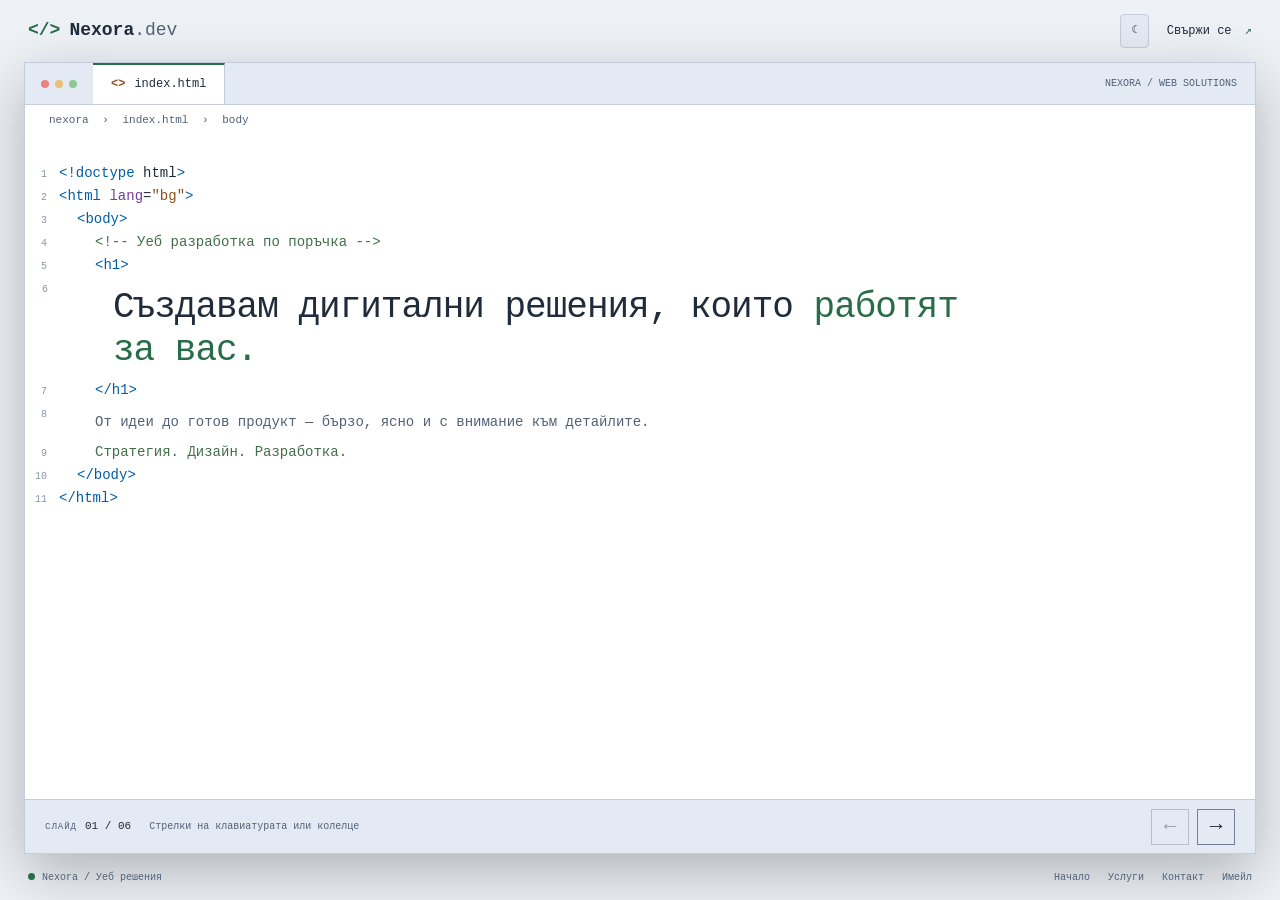
<file: index.html>
<!doctype html>
<html lang="bg">
<head>
  <meta charset="UTF-8">
  <meta name="viewport" content="width=device-width, initial-scale=1">
  <meta name="theme-color" content="#10131a">
  <meta name="description" content="Booking системи, онлайн магазини, landing pages и персонализирани уеб приложения.">
  <title>Nexora — уеб решения</title>
  <style>
    :root {
      color-scheme: dark;
      --background: #10131a;
      --editor: #181c25;
      --chrome: #202530;
      --border: #343a48;
      --text: #e7ebf2;
      --muted: #b0b9c9;
      --comment: #a8c3a3;
      --tag: #8bc7ff;
      --attribute: #d7b2f3;
      --string: #eac395;
      --accent: #c4eea9;
      --gutter: 34px;
    }

    * { box-sizing: border-box; }
    html, body { height: 100%; }
    body {
      height: 100vh;
      height: 100dvh;
      min-height: 420px;
      margin: 0;
      display: flex;
      flex-direction: column;
      overflow: hidden;
      background: var(--background);
      color: var(--text);
      font: 14px/1.55 Consolas, "Cascadia Code", "Liberation Mono", monospace;
    }
    body.light-theme {
      color-scheme: light;
      --background: #eef2f7;
      --editor: #fff;
      --chrome: #e3eaf3;
      --border: #c2ccda;
      --text: #202b3b;
      --muted: #526178;
      --comment: #426e4b;
      --tag: #005da8;
      --attribute: #773c98;
      --string: #925018;
      --accent: #286c48;
    }
    a { color: inherit; text-underline-offset: 4px; }
    button { font: inherit; }
    a:focus-visible, button:focus-visible { outline: 2px solid var(--accent); outline-offset: 3px; }
    ::selection { color: #fff; background: #425675; }

    .skip-link {
      position: absolute; z-index: 5; top: 8px; left: 12px;
      padding: 8px 12px; transform: translateY(-160%);
      background: var(--accent); color: var(--background);
    }
    .skip-link:focus { transform: translateY(0); }
    .topbar {
      flex: 0 0 auto; min-height: 62px; width: min(1440px, 100%);
      margin: 0 auto; padding: 10px 28px;
      display: flex; align-items: center; justify-content: space-between; gap: 12px;
    }
    .brand { font-size: 18px; font-weight: 700; text-decoration: none; }
    .brand-mark { margin-right: 9px; color: var(--accent); }
    .brand-extension { color: var(--muted); font-weight: 400; }
    .top-actions { display: flex; align-items: center; gap: 18px; }
    .header-contact { font-size: 12px; text-decoration: none; }
    .header-contact span { margin-left: 6px; color: var(--accent); }
    .header-contact:hover, .footer-links a:hover { color: var(--accent); }
    .theme-toggle {
      padding: 7px 10px; border: 1px solid var(--border); border-radius: 4px;
      background: var(--chrome); color: var(--text); font-size: 11px; cursor: pointer;
    }
    .theme-toggle:hover { border-color: var(--accent); }

    .editor {
      width: min(1320px, calc(100% - 48px)); flex: 1 1 auto; min-height: 0;
      margin: 0 auto 8px; display: flex; flex-direction: column;
      border: 1px solid var(--border); background: var(--editor);
      box-shadow: 0 18px 55px #0004;
    }
    .editor-chrome {
      flex: 0 0 42px; display: flex; align-items: stretch;
      border-bottom: 1px solid var(--border); background: var(--chrome);
    }
    .window-dots { display: flex; align-items: center; gap: 6px; padding: 0 16px; }
    .window-dots i { width: 8px; height: 8px; border-radius: 50%; background: #e88380; }
    .window-dots i:nth-child(2) { background: #e8c175; }
    .window-dots i:nth-child(3) { background: #8acb94; }
    .file-tab {
      display: flex; align-items: center; gap: 9px; padding: 0 18px;
      border-top: 2px solid var(--accent); border-right: 1px solid var(--border);
      background: var(--editor); font-size: 12px;
    }
    .file-tab span { color: var(--string); font-weight: 700; }
    .editor-label { align-self: center; margin-left: auto; padding: 0 18px; color: var(--muted); font-size: 10px; }
    .breadcrumbs { flex: 0 0 auto; padding: 7px 24px; color: var(--muted); font-size: 11px; }
    .breadcrumbs span { margin: 0 7px; }
    .breadcrumbs .crumb-active { color: var(--text); }

    .slide-viewport { flex: 1 1 auto; min-height: 0; overflow: hidden; }
    .slides { display: flex; width: 100%; height: 100%; transition: transform 380ms ease; }
    .slide {
      flex: 0 0 100%; width: 100%; height: 100%; min-width: 0;
      overflow-y: auto; overscroll-behavior: contain;
      padding: clamp(14px, 3vh, 30px) clamp(22px, 5vw, 68px) 20px var(--gutter);
      counter-reset: line;
    }
    .code-line {
      position: relative; min-height: 23px; margin: 0;
      counter-increment: line; overflow-wrap: anywhere;
    }
    .code-line::before {
      content: counter(line) / ""; position: absolute; top: 0;
      right: calc(100% + 12px); width: 22px; color: #8995a8;
      font-size: 10px; line-height: 23px; text-align: right; user-select: none;
    }
    .indent { margin-left: 18px; }
    .indent-two { margin-left: 36px; }
    .indent-three { margin-left: 54px; }
    .slide .indent::before { right: calc(100% + 30px); }
    .slide .indent-two::before { right: calc(100% + 48px); }
    .slide .indent-three::before { right: calc(100% + 66px); }
    .tag { color: var(--tag); }
    .attribute { color: var(--attribute); }
    .string { color: var(--string); }
    .comment { color: var(--comment); }
    .accent { color: var(--accent); }
    h1, h2 { max-width: 900px; margin: 0; padding: 8px 0; font-weight: 500; line-height: 1.2; letter-spacing: -1px; }
    h1 { font-size: clamp(27px, 4.5vw, 52px); }
    h2 { font-size: clamp(24px, 3.5vw, 40px); }
    h1 em { color: var(--accent); font-style: normal; }
    .intro, .description { max-width: 760px; padding: 8px 0; color: var(--muted); line-height: 1.6; }
    .features { margin: 4px 0; padding: 0; list-style: none; }
    .features li { padding: 2px 0; }
    .features li::after { content: " </li>" / ""; color: var(--tag); }
    .preview-link { color: inherit; text-decoration: underline; text-decoration-color: transparent; text-underline-offset: 6px; }
    .preview-link:hover, .preview-link:focus-visible { color: var(--accent); text-decoration-color: var(--accent); }
    .contact-kicker { padding-top: 10px; color: var(--accent); }
    .contact-link { display: inline-block; padding: 8px 0; color: var(--accent); font-size: clamp(15px, 2vw, 20px); }

    .slide-controls {
      flex: 0 0 54px; display: flex; align-items: center; gap: 18px;
      padding: 6px 20px; border-top: 1px solid var(--border); background: var(--chrome);
    }
    .slide-controls[hidden] { display: none; }
    .slide-progress { white-space: nowrap; font-size: 11px; }
    .progress-label { margin-right: 8px; color: var(--muted); font-size: 9px; letter-spacing: 1px; }
    .keyboard-hint { margin: 0; color: var(--muted); font-size: 10px; }
    .arrows { display: flex; align-items: center; gap: 8px; margin-left: auto; }
    .arrow {
      width: 38px; height: 36px; border: 1px solid #718094;
      background: transparent; color: var(--text); font-size: 21px; cursor: pointer;
    }
    .arrow:hover:not([aria-disabled="true"]) { border-color: var(--accent); color: var(--accent); }
    .arrow[aria-disabled="true"] { opacity: .4; cursor: default; }
    .statusbar {
      flex: 0 0 auto; width: min(1320px, calc(100% - 48px)); min-height: 38px;
      margin: 0 auto; padding: 4px 4px 10px; display: flex;
      align-items: center; justify-content: space-between; gap: 16px;
      color: var(--muted); font-size: 10px;
    }
    .status-dot { display: inline-block; width: 7px; height: 7px; margin-right: 7px; border-radius: 50%; background: var(--accent); }
    .footer-links { display: flex; flex-wrap: wrap; gap: 8px 18px; }
    .footer-links a { text-decoration: none; }
    .sr-only { position: absolute; width: 1px; height: 1px; padding: 0; margin: -1px; overflow: hidden; clip: rect(0,0,0,0); white-space: nowrap; border: 0; }

    .preview-dialog {
      width: min(760px, calc(100vw - 32px)); max-width: 760px; max-height: 84vh;
      overflow: auto; margin: auto; padding: 16px;
      border: 1px solid var(--accent); border-radius: 7px;
      background: var(--editor); color: var(--text); box-shadow: 0 24px 80px #0009;
    }
    .preview-dialog::backdrop { background: #000b; backdrop-filter: blur(3px); }
    .preview-toolbar { display: flex; align-items: center; justify-content: space-between; gap: 12px; margin-bottom: 12px; }
    .preview-title { margin: 0; font-size: 16px; font-weight: 600; }
    .preview-dialog figure { margin: 0; }
    .preview-dialog img { display: block; width: 100%; max-height: 58vh; object-fit: contain; background: var(--background); }
    .preview-dialog figcaption { padding-top: 8px; color: var(--muted); font-size: 11px; }
    .preview-navigation { display: flex; justify-content: center; align-items: center; gap: 12px; margin-top: 12px; }
    .preview-button, .preview-demo {
      padding: 7px 10px; border: 1px solid var(--border); border-radius: 4px;
      background: var(--chrome); color: var(--text); font: inherit; font-size: 11px;
      text-decoration: none; cursor: pointer;
    }
    .preview-button:hover:not(:disabled), .preview-demo:hover { border-color: var(--accent); color: var(--accent); }
    .preview-button:disabled { opacity: .45; cursor: default; }
    .preview-count { color: var(--muted); font-size: 11px; }
    .preview-demo { display: inline-block; margin-top: 12px; }
    .preview-demo[hidden] { display: none; }

    @media (max-width: 650px) {
      .topbar { min-height: 56px; padding: 8px 14px; }
      .brand { font-size: 16px; }
      .top-actions { gap: 10px; }
      .header-contact { font-size: 11px; }
      .theme-toggle { padding: 6px 7px; font-size: 10px; }
      .editor { width: calc(100% - 16px); }
      .editor-label { display: none; }
      .window-dots { padding: 0 10px; }
      .file-tab { padding: 0 12px; }
      .breadcrumbs { padding: 6px 12px; }
      .slide { padding: 14px 14px 14px 34px; }
      .code-line::before { right: calc(100% + 8px); width: 18px; font-size: 9px; }
      .indent { margin-left: 10px; }
      .indent-two { margin-left: 20px; }
      .indent-three { margin-left: 30px; }
      .slide .indent::before { right: calc(100% + 18px); }
      .slide .indent-two::before { right: calc(100% + 28px); }
      .slide .indent-three::before { right: calc(100% + 38px); }
      .keyboard-hint { display: none; }
      .slide-controls { padding-inline: 10px; }
      .statusbar { width: calc(100% - 24px); font-size: 9px; }
      .footer-links { gap: 8px 12px; }
    }
    @media (max-height: 560px) {
      .topbar { min-height: 46px; padding-block: 4px; }
      .editor-chrome { flex-basis: 34px; }
      .breadcrumbs { padding-block: 3px; }
      .slide { padding-top: 8px; padding-bottom: 8px; }
      .slide-controls { flex-basis: 44px; }
      .statusbar { min-height: 28px; padding-bottom: 5px; }
    }
    @media (prefers-reduced-motion: reduce) {
      .slides { transition: none; }
    }
  #intro-title {
  font-size: clamp(22px, 3vw, 36px);
}
    .service-preview {
  position: relative;
  z-index: 1;
  float: right;
  width: min(320px, 35%);
  margin: 12px 0 18px 24px;
  padding: 8px;
  border: 1px solid var(--accent);
  border-radius: 6px;
  background: var(--editor);
}

.service-preview img {
  display: block;
  width: 100%;
  height: auto;
  max-height: 220px;
  object-fit: contain;
}

.service-preview figcaption {
  padding-top: 6px;
  color: var(--muted);
  font-size: 11px;
}

@media (max-width: 700px) {
  .service-preview {
    float: none;
    width: 100%;
    max-width: 320px;
    margin: 0 0 18px;
  }
}
  .demo-button {
  display: inline-block;
  margin-top: 10px;
  padding: 8px 12px;
  border: 1px solid var(--accent);
  border-radius: 4px;
  background: transparent;
  color: var(--text);
  font: inherit;
  font-size: 12px;
  text-decoration: none;
}

.demo-button:disabled {
  opacity: 0.6;
  cursor: not-allowed;
}

.demo-button:focus-visible {
  outline: 2px solid var(--accent);
  outline-offset: 3px;
}
  figure.service-preview {
  float: right;
  width: min(320px, 35%);
  max-width: 320px;
  margin: 12px 0 18px 24px;
  padding: 8px;
  border: 1px solid var(--accent);
  border-radius: 6px;
  background: var(--editor);
}

figure.service-preview img {
  display: block;
  width: 100%;
  height: 180px;
  max-height: 180px;
  object-fit: contain;
}

figure.service-preview figcaption {
  padding-top: 6px;
  color: var(--muted);
  font-size: 11px;
}

@media (max-width: 700px) {
  figure.service-preview {
    float: none;
    width: 100%;
    max-width: 320px;
    margin: 0 0 18px;
  }
}
  </style>
</head>
<body>
  <a class="skip-link" href="#presentation">Към съдържанието</a>
  <header class="topbar">
    <a class="brand" href="#presentation"><span class="brand-mark" aria-hidden="true">&lt;/&gt;</span>Nexora<span class="brand-extension">.dev</span></a>
    <div class="top-actions">
      <button class="theme-toggle" id="theme-toggle" type="button" aria-label="Смени цветната тема">☀</button>
      <a class="header-contact" href="mailto:dimitragilova@gmail.com">Свържи се <span aria-hidden="true">↗</span></a>
    </div>
  </header>

  <main class="editor" id="presentation" tabindex="-1">
    <div class="editor-chrome">
      <div class="window-dots" aria-hidden="true"><i></i><i></i><i></i></div>
      <div class="file-tab"><span aria-hidden="true">&lt;&gt;</span> index.html</div>
      <span class="editor-label">NEXORA / WEB SOLUTIONS</span>
    </div>
    <div class="breadcrumbs" aria-hidden="true">nexora <span>›</span> index.html <span>›</span> body</div>

    <div class="slide-viewport" aria-label="Уеб услуги на Nexora">
      <div class="slides">
        <section class="slide" aria-labelledby="intro-title">
          <div class="code-line"><span class="tag">&lt;!doctype</span> html<span class="tag">&gt;</span></div>
          <div class="code-line"><span class="tag">&lt;html</span> <span class="attribute">lang</span>=<span class="string">"bg"</span><span class="tag">&gt;</span></div>
          <div class="code-line indent"><span class="tag">&lt;body&gt;</span></div>
          <div class="code-line indent-two comment">&lt;!-- Уеб разработка по поръчка --&gt;</div>
          <div class="code-line indent-two"><span class="tag">&lt;h1&gt;</span></div>
          <h1 class="code-line indent-three" id="intro-title">Създавам дигитални решения, които <em>работят за вас.</em></h1>
          <div class="code-line indent-two"><span class="tag">&lt;/h1&gt;</span></div>
          <p class="code-line indent-two intro">От идеи до готов продукт — бързо, ясно и с внимание към детайлите.</p>
          <p class="code-line indent-two comment">Стратегия. Дизайн. Разработка.</p>
          <div class="code-line indent"><span class="tag">&lt;/body&gt;</span></div>
          <div class="code-line"><span class="tag">&lt;/html&gt;</span></div>
        </section>

        <section class="slide" aria-labelledby="booking-title">
          <figure class="service-preview">
          <img src="images_booking.jfif" alt="Примерен изглед за booking система">
          <figcaption>Примерен проект</figcaption>
          <a class="demo-button" href="demos/booking.html" target="_blank" rel="noopener noreferrer">Изпробвай демо ↗</a>
          </figure>
          <div class="code-line comment">&lt;!-- Услуга 01 / 04 --&gt;</div>
          <div class="code-line"><span class="tag">&lt;article</span> <span class="attribute">class</span>=<span class="string">"booking"</span><span class="tag">&gt;</span></div>
          <div class="code-line indent"><span class="tag">&lt;h2&gt;</span></div>
          <h2 class="code-line indent-two" id="booking-title">Booking системи<span class="accent">.</span></h2>
          <div class="code-line indent"><span class="tag">&lt;/h2&gt;</span></div>
          <p class="code-line indent description">Удобни онлайн резервации за салони, студиа, консултации и други услуги. Клиентите избират свободен час и получават потвърждение.</p>
          <div class="code-line indent"><span class="tag">&lt;ul&gt;</span></div>
          <ul class="features indent-two"><li class="code-line">Календар със свободни часове</li><li class="code-line">Управление на записи и услуги</li><li class="code-line">Имейл и SMS уведомления</li></ul>
          <div class="code-line indent"><span class="tag">&lt;/ul&gt;</span></div>
          <div class="code-line"><span class="tag">&lt;/article&gt;</span></div>
        </section>

        <section class="slide" aria-labelledby="shop-title">
          <figure class="service-preview">
          <img src="images_online-store.jfif" alt="Примерен изглед за онлайн магазин">
          <figcaption>Примерен проект</figcaption>
          <a class="demo-button" href="demos/shop.html" target="_blank" rel="noopener noreferrer">Изпробвай демо ↗</a>
          </figure>
          <div class="code-line comment">&lt;!-- Услуга 02 / 04 --&gt;</div>
          <div class="code-line"><span class="tag">&lt;article</span> <span class="attribute">class</span>=<span class="string">"online-store"</span><span class="tag">&gt;</span></div>
          <div class="code-line indent"><span class="tag">&lt;h2&gt;</span></div>
          <h2 class="code-line indent-two" id="shop-title">Онлайн магазини<span class="accent">.</span></h2>
          <div class="code-line indent"><span class="tag">&lt;/h2&gt;</span></div>
          <p class="code-line indent description">Модерни и бързи електронни магазини с управление на продукти, поръчки и доставки, съобразени с вашия асортимент.</p>
          <div class="code-line indent"><span class="tag">&lt;ul&gt;</span></div>
          <ul class="features indent-two"><li class="code-line">Каталог и филтриране</li><li class="code-line">Количка и плавно плащане</li><li class="code-line">Административен панел</li></ul>
          <div class="code-line indent"><span class="tag">&lt;/ul&gt;</span></div>
          <div class="code-line"><span class="tag">&lt;/article&gt;</span></div>
        </section>

        <section class="slide" aria-labelledby="landing-title">
          <figure class="service-preview">
          <img src="images_landing-page.jpg" alt="Примерно изображение за landing page">
          <figcaption>Примерен проект</figcaption>
          <a class="demo-button" href="demos/landing.html" target="_blank" rel="noopener noreferrer">Изпробвай демо ↗</a>
          </figure>
          <div class="code-line comment">&lt;!-- Услуга 03 / 04 --&gt;</div>
          <div class="code-line"><span class="tag">&lt;article</span> <span class="attribute">class</span>=<span class="string">"landing-page"</span><span class="tag">&gt;</span></div>
          <div class="code-line indent"><span class="tag">&lt;h2&gt;</span></div>
          <h2 class="code-line indent-two" id="landing-title">Landing pages<span class="accent">.</span></h2>
          <div class="code-line indent"><span class="tag">&lt;/h2&gt;</span></div>
          <p class="code-line indent description">Бързи и убедителни едностранични сайтове за продукт, услуга, кампания или събитие, с ясно послание и действие.</p>
          <div class="code-line indent"><span class="tag">&lt;ul&gt;</span></div>
          <ul class="features indent-two"><li class="code-line">Ясна визуална структура</li><li class="code-line">Адаптивен мобилен дизайн</li><li class="code-line">Форми и интеграции</li></ul>
          <div class="code-line indent"><span class="tag">&lt;/ul&gt;</span></div>
          <div class="code-line"><span class="tag">&lt;/article&gt;</span></div>
        </section>

        <section class="slide" aria-labelledby="app-title">
          <figure class="service-preview">
          <img src="images_web-app.jpeg" alt="Примерно изображение за уеб приложение">
          <figcaption>Примерен проект</figcaption>
          <a class="demo-button" href="demos/app.html" target="_blank" rel="noopener noreferrer">Изпробвай демо ↗</a>
          </figure>
          <div class="code-line comment">&lt;!-- Услуга 04 / 04 --&gt;</div>
          <div class="code-line"><span class="tag">&lt;article</span> <span class="attribute">class</span>=<span class="string">"web-app"</span><span class="tag">&gt;</span></div>
          <div class="code-line indent"><span class="tag">&lt;h2&gt;</span></div>
          <h2 class="code-line indent-two" id="app-title">Персонализирани уеб приложения<span class="accent">.</span></h2>
          <div class="code-line indent"><span class="tag">&lt;/h2&gt;</span></div>
          <p class="code-line indent description">Персонализирани приложения за идеи и процеси, които стандартните решения не покриват — от схема до готова платформа.</p>
          <div class="code-line indent"><span class="tag">&lt;ul&gt;</span></div>
          <ul class="features indent-two"><li class="code-line">Анализ на процесите</li><li class="code-line">Дизайн на интерфейса</li><li class="code-line">Разработка и поддръжка</li></ul>
          <div class="code-line indent"><span class="tag">&lt;/ul&gt;</span></div>
          <div class="code-line"><span class="tag">&lt;/article&gt;</span></div>
        </section>

        <section class="slide" aria-labelledby="contact-title">
          <div class="code-line comment">&lt;!-- Всеки добър проект започва с разговор. --&gt;</div>
          <div class="code-line"><span class="tag">&lt;footer</span> <span class="attribute">id</span>=<span class="string">"contact"</span><span class="tag">&gt;</span></div>
          <p class="code-line indent contact-kicker">Имате идея?</p>
          <div class="code-line indent"><span class="tag">&lt;h2&gt;</span></div>
          <h2 class="code-line indent-two" id="contact-title">Да я превърнем<br>в реалност<span class="accent">.</span></h2>
          <div class="code-line indent"><span class="tag">&lt;/h2&gt;</span></div>
          <div class="code-line indent"><span class="tag">&lt;a</span> <span class="attribute">href</span>=<span class="string">"mailto:dimitragilova@gmail.com"</span><span class="tag">&gt;</span></div>
          <p class="code-line indent-two"><a class="contact-link" href="mailto:dimitragilova@gmail.com">Разкажете ми за проекта <span aria-hidden="true">↗</span></a></p>
          <div class="code-line indent"><span class="tag">&lt;/a&gt;</span></div>
          <div class="code-line"><span class="tag">&lt;/footer&gt;</span></div>
        </section>
      </div>
    </div>

    <nav class="slide-controls" aria-label="Навигация на презентацията" hidden>
      <div class="slide-progress"><span class="progress-label">СЛАЙД</span><span id="slide-count">01 / 06</span><span id="slide-announcement" class="sr-only" aria-live="polite"></span></div>
      <p class="keyboard-hint">Стрелки на клавиатурата или колелце</p>
      <div class="arrows">
        <button class="arrow" id="previous" type="button" aria-label="Предишен слайд">←</button>
        <button class="arrow" id="next" type="button" aria-label="Следващ слайд">→</button>
      </div>
    </nav>
  </main>

  <footer class="statusbar">
    <span><span class="status-dot" aria-hidden="true"></span>Nexora / Уеб решения</span>
    <nav class="footer-links" aria-label="Бързи връзки">
      <a href="#presentation" data-slide="0">Начало</a>
      <a href="#presentation" data-slide="1">Услуги</a>
      <a href="#presentation" data-slide="5">Контакт</a>
      <a href="mailto:dimitragilova@gmail.com">Имейл</a>
    </nav>
  </footer>

  <dialog class="preview-dialog" id="preview-dialog" aria-labelledby="preview-title">
    <div class="preview-toolbar">
      <h2 class="preview-title" id="preview-title"></h2>
      <button class="preview-button" id="preview-close" type="button" aria-label="Затвори прегледа">Затвори ✕</button>
    </div>
    <figure>
      <img id="preview-image" alt="">
      <figcaption id="preview-caption"></figcaption>
    </figure>
    <div class="preview-navigation" aria-label="Снимки на проекта">
      <button class="preview-button" id="preview-previous" type="button" aria-label="Предишна снимка">←</button>
      <span class="preview-count" id="preview-count" aria-live="polite"></span>
      <button class="preview-button" id="preview-next" type="button" aria-label="Следваща снимка">→</button>
    </div>
    <a class="preview-demo" id="preview-demo" target="_blank" rel="noopener" hidden>Отвори проекта ↗</a>
  </dialog>

  <script>
    const viewport = document.querySelector('.slide-viewport');
    const track = document.querySelector('.slides');
    const slides = Array.from(document.querySelectorAll('.slide'));
    const controls = document.querySelector('.slide-controls');
    const previous = document.querySelector('#previous');
    const next = document.querySelector('#next');
    const slideCount = document.querySelector('#slide-count');
    const announcement = document.querySelector('#slide-announcement');
    let currentSlide = 0;
    let wheelLocked = false;

    function showSlide(index, announce = true) {
      if (index < 0 || index >= slides.length) return;
      currentSlide = index;
      track.style.transform = `translateX(-${index * 100}%)`;
      slides.forEach((slide, i) => {
        slide.inert = i !== index;
        slide.setAttribute('aria-hidden', String(i !== index));
      });
      previous.setAttribute('aria-disabled', String(index === 0));
      next.setAttribute('aria-disabled', String(index === slides.length - 1));
      slideCount.textContent = `${String(index + 1).padStart(2, '0')} / ${String(slides.length).padStart(2, '0')}`;
      if (announce) {
        const heading = slides[index].querySelector('h1, h2');
        announcement.textContent = `Слайд ${index + 1} от ${slides.length}: ${heading.textContent.trim()}`;
      }
    }

    previous.addEventListener('click', () => showSlide(currentSlide - 1));
    next.addEventListener('click', () => showSlide(currentSlide + 1));
    document.addEventListener('click', (event) => {
      const link = event.target.closest('[data-slide]');
      if (!link) return;
      event.preventDefault();
      showSlide(Number(link.dataset.slide));
    });
    document.addEventListener('keydown', (event) => {
      if (event.altKey || event.ctrlKey || event.metaKey || event.shiftKey) return;
      if (document.querySelector('#preview-dialog').open) return;
      if (event.target.closest('input, textarea, select, [contenteditable], button, a')) return;
      if (event.key === 'ArrowLeft' || event.key === 'ArrowRight') {
        event.preventDefault();
        showSlide(currentSlide + (event.key === 'ArrowRight' ? 1 : -1));
      }
    });
    viewport.addEventListener('wheel', (event) => {
      if (event.ctrlKey || Math.abs(event.deltaX) + Math.abs(event.deltaY) < 8) return;
      event.preventDefault();
      if (wheelLocked) return;
      wheelLocked = true;
      const delta = Math.abs(event.deltaX) > Math.abs(event.deltaY) ? event.deltaX : event.deltaY;
      showSlide(currentSlide + (delta > 0 ? 1 : -1));
      window.setTimeout(() => { wheelLocked = false; }, 550);
    }, { passive: false });

    let touchX = 0;
    let touchY = 0;
    viewport.addEventListener('touchstart', (event) => {
      touchX = event.changedTouches[0].clientX;
      touchY = event.changedTouches[0].clientY;
    }, { passive: true });
    viewport.addEventListener('touchend', (event) => {
      const dx = event.changedTouches[0].clientX - touchX;
      const dy = event.changedTouches[0].clientY - touchY;
      if (Math.abs(dx) > 50 && Math.abs(dx) > Math.abs(dy)) {
        showSlide(currentSlide + (dx < 0 ? 1 : -1));
      }
    }, { passive: true });
    showSlide(0, false);
    controls.hidden = false;

    const themeButton = document.querySelector('#theme-toggle');
    let savedTheme = null;
    try { savedTheme = localStorage.getItem('nexora-theme'); } catch (error) { console.warn('Темата няма да се запомни.', error); }
    const prefersLight = window.matchMedia && window.matchMedia('(prefers-color-scheme: light)').matches;
    function applyTheme(light) {
      document.body.classList.toggle('light-theme', light);
      themeButton.setAttribute('aria-pressed', String(light));
      themeButton.textContent = light ? '☾' : '☀';
    }
    applyTheme(savedTheme ? savedTheme === 'light' : prefersLight);
    themeButton.addEventListener('click', () => {
      const light = !document.body.classList.contains('light-theme');
      applyTheme(light);
      try { localStorage.setItem('nexora-theme', light ? 'light' : 'dark'); } catch (error) { console.warn('Темата няма да се запомни.', error); }
    });

    const dialog = document.querySelector('#preview-dialog');
    const previewImage = document.querySelector('#preview-image');
    const previewTitle = document.querySelector('#preview-title');
    const previewCaption = document.querySelector('#preview-caption');
    const previewCount = document.querySelector('#preview-count');
    const previewDemo = document.querySelector('#preview-demo');
    let gallery = [];
    let galleryIndex = 0;

    function showPreview(index) {
      if (!gallery.length) return;
      galleryIndex = (index + gallery.length) % gallery.length;
      previewImage.src = gallery[galleryIndex];
      previewImage.alt = `${previewTitle.textContent}, снимка ${galleryIndex + 1}`;
      previewCount.textContent = `${galleryIndex + 1} / ${gallery.length}`;
      document.querySelector('#preview-previous').disabled = gallery.length < 2;
      document.querySelector('#preview-next').disabled = gallery.length < 2;
    }

    document.querySelectorAll('.preview-link').forEach((link) => {
      link.addEventListener('click', (event) => {
        event.preventDefault();
        gallery = (link.dataset.images || link.getAttribute('href')).split(',').map((path) => path.trim()).filter(Boolean);
        previewTitle.textContent = link.dataset.caption || link.textContent.trim();
        previewCaption.textContent = 'Примерен изглед на проекта';
        showPreview(0);
        const demo = link.dataset.demo;
        previewDemo.hidden = !demo;
        if (demo) previewDemo.href = demo;
        dialog.showModal();
      });
    });
    document.querySelector('#preview-previous').addEventListener('click', () => showPreview(galleryIndex - 1));
    document.querySelector('#preview-next').addEventListener('click', () => showPreview(galleryIndex + 1));
    document.querySelector('#preview-close').addEventListener('click', () => dialog.close());
    dialog.addEventListener('click', (event) => { if (event.target === dialog) dialog.close(); });
    dialog.addEventListener('keydown', (event) => {
      if (event.key === 'ArrowLeft' || event.key === 'ArrowRight') {
        event.preventDefault();
        event.stopPropagation();
        showPreview(galleryIndex + (event.key === 'ArrowRight' ? 1 : -1));
      }
    });
    dialog.addEventListener('close', () => {
      previewImage.removeAttribute('src');
      previewDemo.hidden = true;
      previewDemo.removeAttribute('href');
    });
  </script>
</body>
</html>
</file>
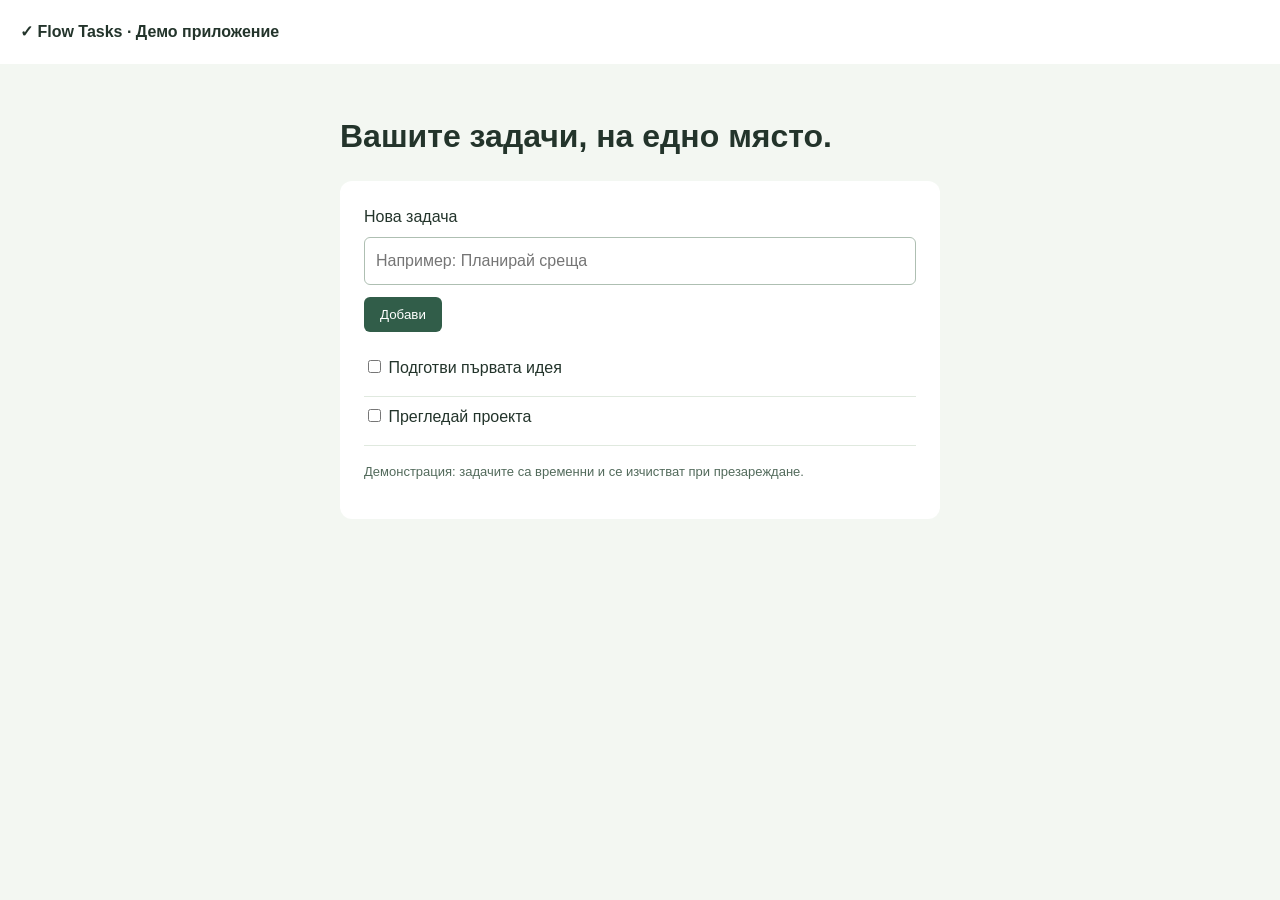
<file: demos/app.html>
<!doctype html>
<html lang="bg">
<head>
  <meta charset="UTF-8">
  <meta name="viewport" content="width=device-width, initial-scale=1">
  <title>Демо — уеб приложение</title>
  <style>
    * { box-sizing: border-box; }
    body { margin: 0; background: #f3f7f2; color: #23342b; font: 16px/1.5 Arial, sans-serif; }
    header { padding: 20px; background: white; font-weight: bold; }
    main { width: min(600px, calc(100% - 32px)); margin: 48px auto; }
    section { padding: 24px; background: white; border-radius: 12px; }
    label { display: block; margin-bottom: 8px; }
    input[type="text"] { width: 100%; padding: 11px; border: 1px solid #aebfb2; border-radius: 6px; font: inherit; }
    button { margin-top: 12px; padding: 10px 16px; border: 0; border-radius: 6px; background: #315d49; color: white; cursor: pointer; }
    :focus-visible { outline: 3px solid #d5ab45; outline-offset: 3px; }
    ul { padding: 0; list-style: none; }
    li { padding: 8px 0; border-bottom: 1px solid #e0e9df; overflow-wrap: anywhere; }
    .note { color: #536b5c; font-size: 13px; }
  </style>
</head>
<body>
  <header>✓ Flow Tasks · Демо приложение</header>
  <main>
    <h1>Вашите задачи, на едно място.</h1>
    <section>
      <form id="task-form">
        <label for="task">Нова задача</label>
        <input id="task" type="text" maxlength="100" required placeholder="Например: Планирай среща">
        <button type="submit">Добави</button>
      </form>
      <ul id="tasks">
        <li><label><input type="checkbox"> Подготви първата идея</label></li>
        <li><label><input type="checkbox"> Прегледай проекта</label></li>
      </ul>
      <p id="result" role="status" aria-live="polite"></p>
      <p class="note">Демонстрация: задачите са временни и се изчистват при презареждане.</p>
    </section>
  </main>
  <script>
    const input = document.querySelector('#task');
    input.addEventListener('input', () => input.setCustomValidity(''));

    document.querySelector('#task-form').addEventListener('submit', (event) => {
      event.preventDefault();
      const text = input.value.trim();
      if (!text) {
        input.setCustomValidity('Моля, въведете задача.');
        input.reportValidity();
        return;
      }

      const item = document.createElement('li');
      const label = document.createElement('label');
      const checkbox = document.createElement('input');
      checkbox.type = 'checkbox';
      label.append(checkbox, document.createTextNode(` ${text}`));
      item.append(label);
      document.querySelector('#tasks').append(item);
      document.querySelector('#result').textContent = 'Задачата е добавена.';
      input.value = '';
      input.focus();
    });
  </script>
</body>
</html>
</file>
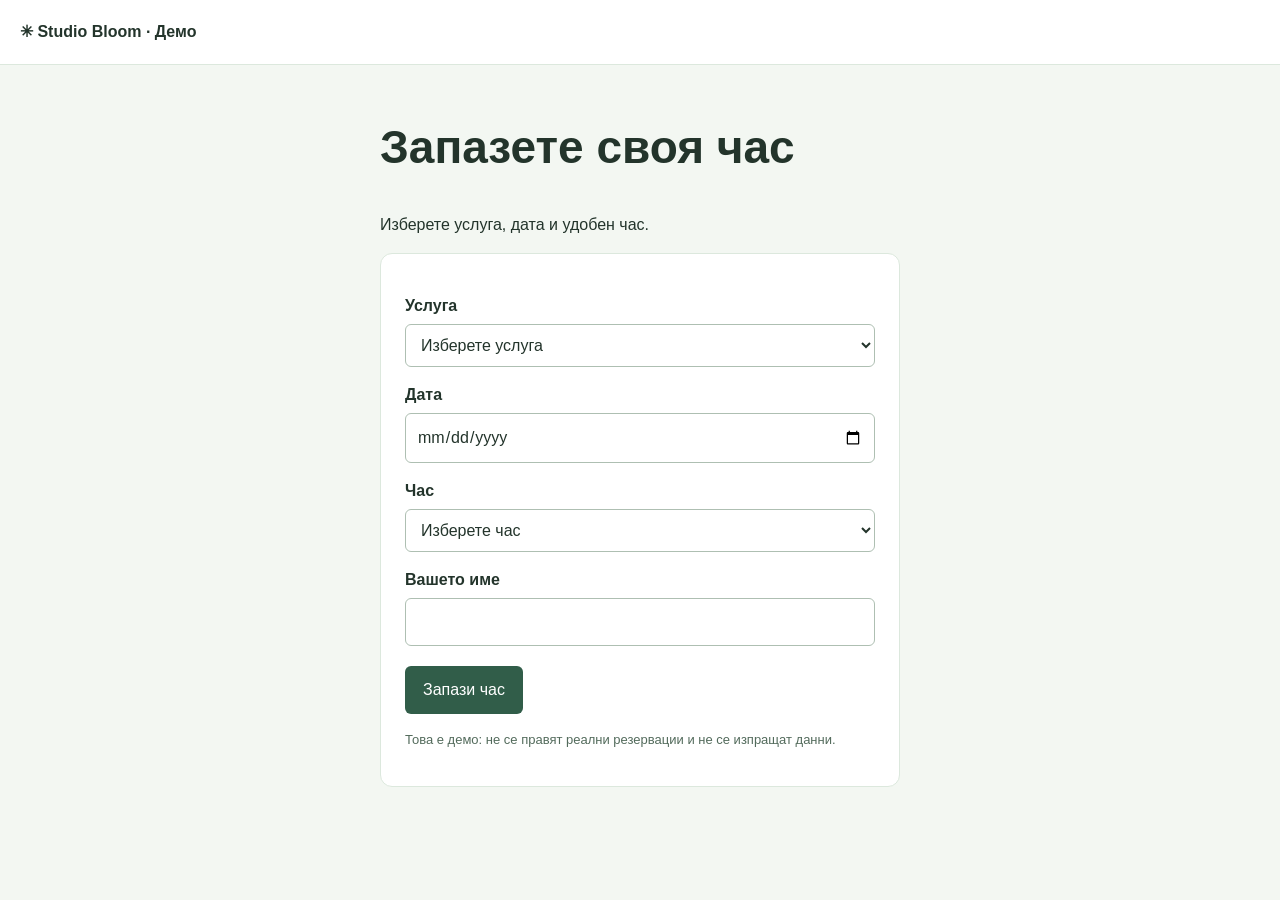
<file: demos/booking.html>
<!doctype html>
<html lang="bg">
<head>
  <meta charset="UTF-8">
  <meta name="viewport" content="width=device-width, initial-scale=1">
  <title>Демо — онлайн резервации</title>
  <style>
    * { box-sizing: border-box; }
    body {
      margin: 0;
      background: #f3f7f2;
      color: #23342b;
      font: 16px/1.5 Arial, sans-serif;
    }
    header {
      padding: 20px;
      background: white;
      border-bottom: 1px solid #dce8dd;
      font-weight: bold;
    }
    main {
      width: min(520px, calc(100% - 32px));
      margin: 48px auto;
    }
    h1 { font-size: clamp(30px, 6vw, 46px); }
    form {
      padding: 24px;
      background: white;
      border: 1px solid #dce8dd;
      border-radius: 12px;
    }
    label {
      display: block;
      margin: 16px 0 6px;
      font-weight: bold;
    }
    input, select {
      width: 100%;
      padding: 11px;
      border: 1px solid #aebfb2;
      border-radius: 6px;
      font: inherit;
      background: white;
      color: #23342b;
    }
    button {
      margin-top: 20px;
      padding: 12px 18px;
      border: 0;
      border-radius: 6px;
      background: #315d49;
      color: white;
      font: inherit;
      cursor: pointer;
    }
    :focus-visible { outline: 3px solid #d5ab45; outline-offset: 3px; }
    .note { color: #536b5c; font-size: 13px; }
    #result { color: #315d49; font-weight: bold; }
  </style>
</head>
<body>
  <header>✳ Studio Bloom · Демо</header>
  <main>
    <h1>Запазете своя час</h1>
    <p>Изберете услуга, дата и удобен час.</p>

    <form id="booking">
      <label for="service">Услуга</label>
      <select id="service" required>
        <option value="">Изберете услуга</option>
        <option>Подстригване</option>
        <option>Маникюр</option>
        <option>Консултация</option>
      </select>

      <label for="date">Дата</label>
      <input id="date" type="date" required>

      <label for="time">Час</label>
      <select id="time" required>
        <option value="">Изберете час</option>
        <option>10:00</option>
        <option>11:30</option>
        <option>14:00</option>
        <option>16:00</option>
      </select>

      <label for="name">Вашето име</label>
      <input id="name" required maxlength="80" autocomplete="name">

      <button type="submit">Запази час</button>
      <p id="result" role="status" aria-live="polite"></p>
      <p class="note">Това е демо: не се правят реални резервации и не се изпращат данни.</p>
    </form>
  </main>

  <script>
    const form = document.querySelector('#booking');
    const date = document.querySelector('#date');
    const nameInput = document.querySelector('#name');
    const today = new Date();
    const localDate = new Date(today.getTime() - today.getTimezoneOffset() * 60000);
    date.min = localDate.toISOString().slice(0, 10);

    nameInput.addEventListener('input', () => nameInput.setCustomValidity(''));

    form.addEventListener('submit', (event) => {
      event.preventDefault();
      const name = nameInput.value.trim();
      if (!name) {
        nameInput.setCustomValidity('Моля, въведете име.');
        nameInput.reportValidity();
        return;
      }

      const service = document.querySelector('#service').value;
      const time = document.querySelector('#time').value;
      document.querySelector('#result').textContent =
        `Примерно потвърждение: ${name}, ${service}, ${date.value}, ${time} ч.`;
    });
  </script>
</body>
</html>
</file>
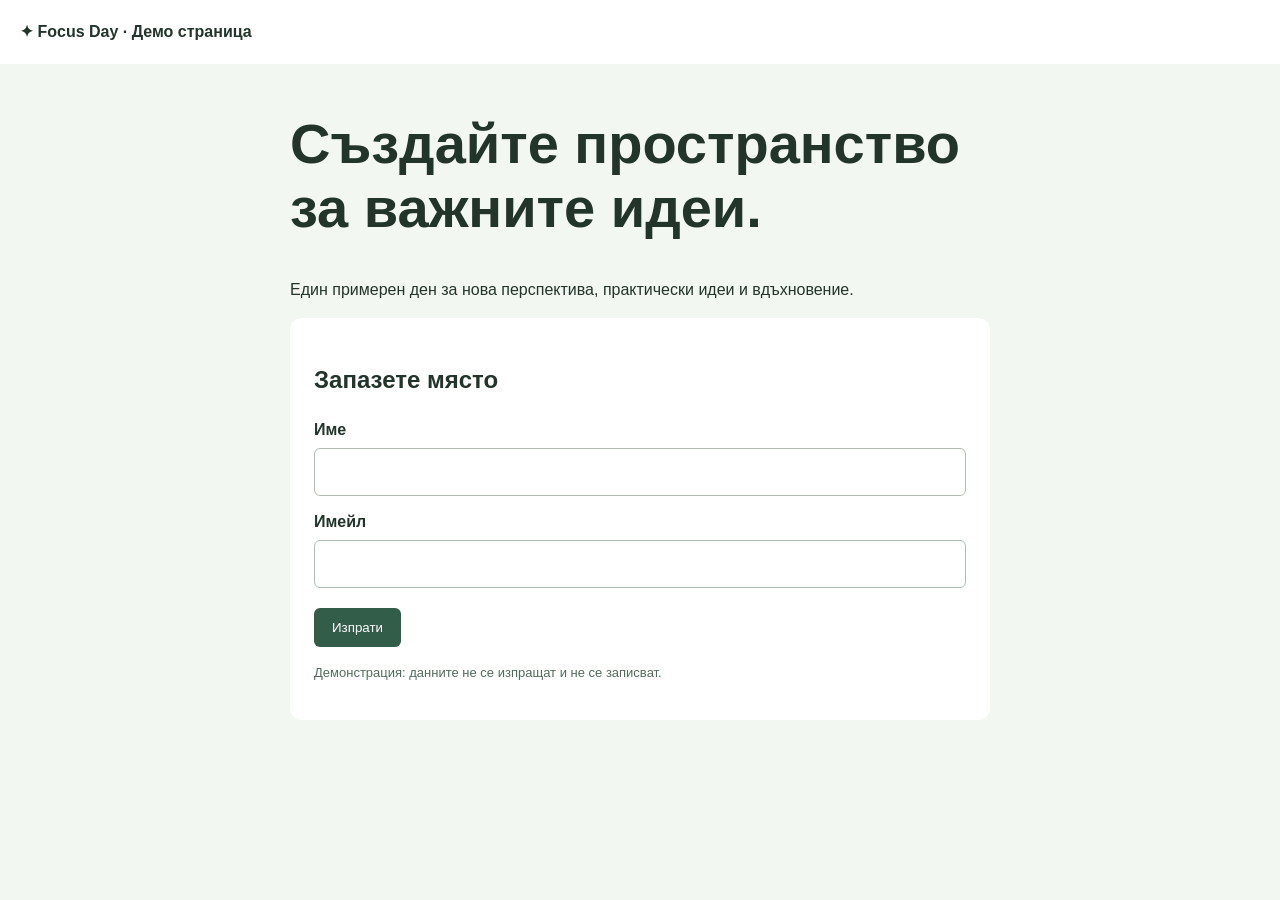
<file: demos/landing.html>
<!doctype html>
<html lang="bg">
<head>
  <meta charset="UTF-8">
  <meta name="viewport" content="width=device-width, initial-scale=1">
  <title>Демо — landing page</title>
  <style>
    * { box-sizing: border-box; }
    body { margin: 0; background: #f3f7f2; color: #23342b; font: 16px/1.5 Arial, sans-serif; }
    header { padding: 20px; background: white; font-weight: bold; }
    main { width: min(700px, calc(100% - 32px)); margin: 48px auto; }
    h1 { font-size: clamp(32px, 6vw, 56px); line-height: 1.15; }
    form { padding: 24px; background: white; border-radius: 12px; }
    label { display: block; margin: 14px 0 6px; font-weight: bold; }
    input { width: 100%; padding: 11px; border: 1px solid #aebfb2; border-radius: 6px; font: inherit; }
    button { margin-top: 20px; padding: 12px 18px; border: 0; border-radius: 6px; background: #315d49; color: white; cursor: pointer; }
    :focus-visible { outline: 3px solid #d5ab45; outline-offset: 3px; }
    .note { color: #536b5c; font-size: 13px; }
  </style>
</head>
<body>
  <header>✦ Focus Day · Демо страница</header>
  <main>
    <h1>Създайте пространство за важните идеи.</h1>
    <p>Един примерен ден за нова перспектива, практически идеи и вдъхновение.</p>
    <form id="signup">
      <h2>Запазете място</h2>
      <label for="name">Име</label>
      <input id="name" required maxlength="80" autocomplete="name">
      <label for="email">Имейл</label>
      <input id="email" type="email" required autocomplete="email">
      <button type="submit">Изпрати</button>
      <p id="result" role="status" aria-live="polite"></p>
      <p class="note">Демонстрация: данните не се изпращат и не се записват.</p>
    </form>
  </main>
  <script>
    const nameInput = document.querySelector('#name');
    nameInput.addEventListener('input', () => nameInput.setCustomValidity(''));

    document.querySelector('#signup').addEventListener('submit', (event) => {
      event.preventDefault();
      if (!nameInput.value.trim()) {
        nameInput.setCustomValidity('Моля, въведете име.');
        nameInput.reportValidity();
        return;
      }
      document.querySelector('#result').textContent =
        'Примерно потвърждение: формата работи. Не е изпратено записване.';
    });
  </script>
</body>
</html>
</file>
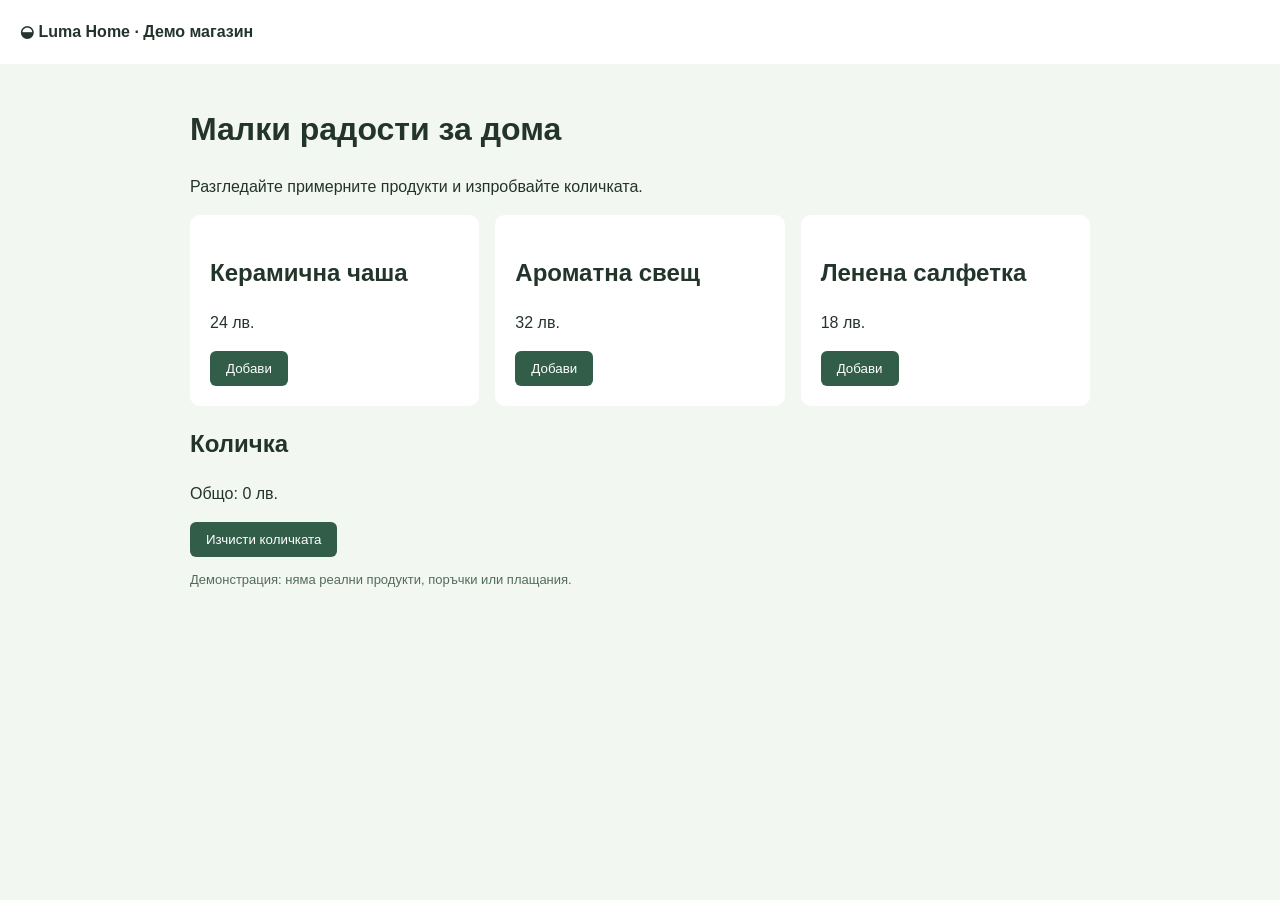
<file: demos/shop.html>
<!doctype html>
<html lang="bg">
<head>
  <meta charset="UTF-8">
  <meta name="viewport" content="width=device-width, initial-scale=1">
  <title>Демо — онлайн магазин</title>
  <style>
    body { margin: 0; background: #f3f7f2; color: #23342b; font: 16px/1.5 Arial, sans-serif; }
    header, main { padding: 20px; }
    header { background: white; font-weight: bold; }
    main { max-width: 900px; margin: auto; }
    .products { display: flex; flex-wrap: wrap; gap: 16px; }
    article { flex: 1 1 200px; padding: 20px; background: white; border-radius: 10px; }
    button { padding: 10px 16px; border: 0; border-radius: 6px; background: #315d49; color: white; cursor: pointer; }
    button:focus-visible { outline: 3px solid #d5ab45; outline-offset: 3px; }
    .note { color: #536b5c; font-size: 13px; }
  </style>
</head>
<body>
  <header>◒ Luma Home · Демо магазин</header>
  <main>
    <h1>Малки радости за дома</h1>
    <p>Разгледайте примерните продукти и изпробвайте количката.</p>
    <div class="products">
      <article><h2>Керамична чаша</h2><p>24 лв.</p><button type="button" data-name="Керамична чаша" data-price="24">Добави</button></article>
      <article><h2>Ароматна свещ</h2><p>32 лв.</p><button type="button" data-name="Ароматна свещ" data-price="32">Добави</button></article>
      <article><h2>Ленена салфетка</h2><p>18 лв.</p><button type="button" data-name="Ленена салфетка" data-price="18">Добави</button></article>
    </div>
    <h2>Количка</h2>
    <ul id="cart"></ul>
    <p id="total" aria-live="polite">Общо: 0 лв.</p>
    <button id="clear" type="button">Изчисти количката</button>
    <p class="note">Демонстрация: няма реални продукти, поръчки или плащания.</p>
  </main>
  <script>
    const cart = [];
    const list = document.querySelector('#cart');
    const total = document.querySelector('#total');

    function render() {
      list.replaceChildren();
      cart.forEach((product) => {
        const item = document.createElement('li');
        item.textContent = `${product.name} — ${product.price} лв.`;
        list.append(item);
      });
      total.textContent = `Общо: ${cart.reduce((sum, product) => sum + product.price, 0)} лв.`;
    }

    document.querySelectorAll('[data-price]').forEach((button) => {
      button.addEventListener('click', () => {
        cart.push({ name: button.dataset.name, price: Number(button.dataset.price) });
        render();
      });
    });

    document.querySelector('#clear').addEventListener('click', () => {
      cart.length = 0;
      render();
    });
  </script>
</body>
</html>
</file>
